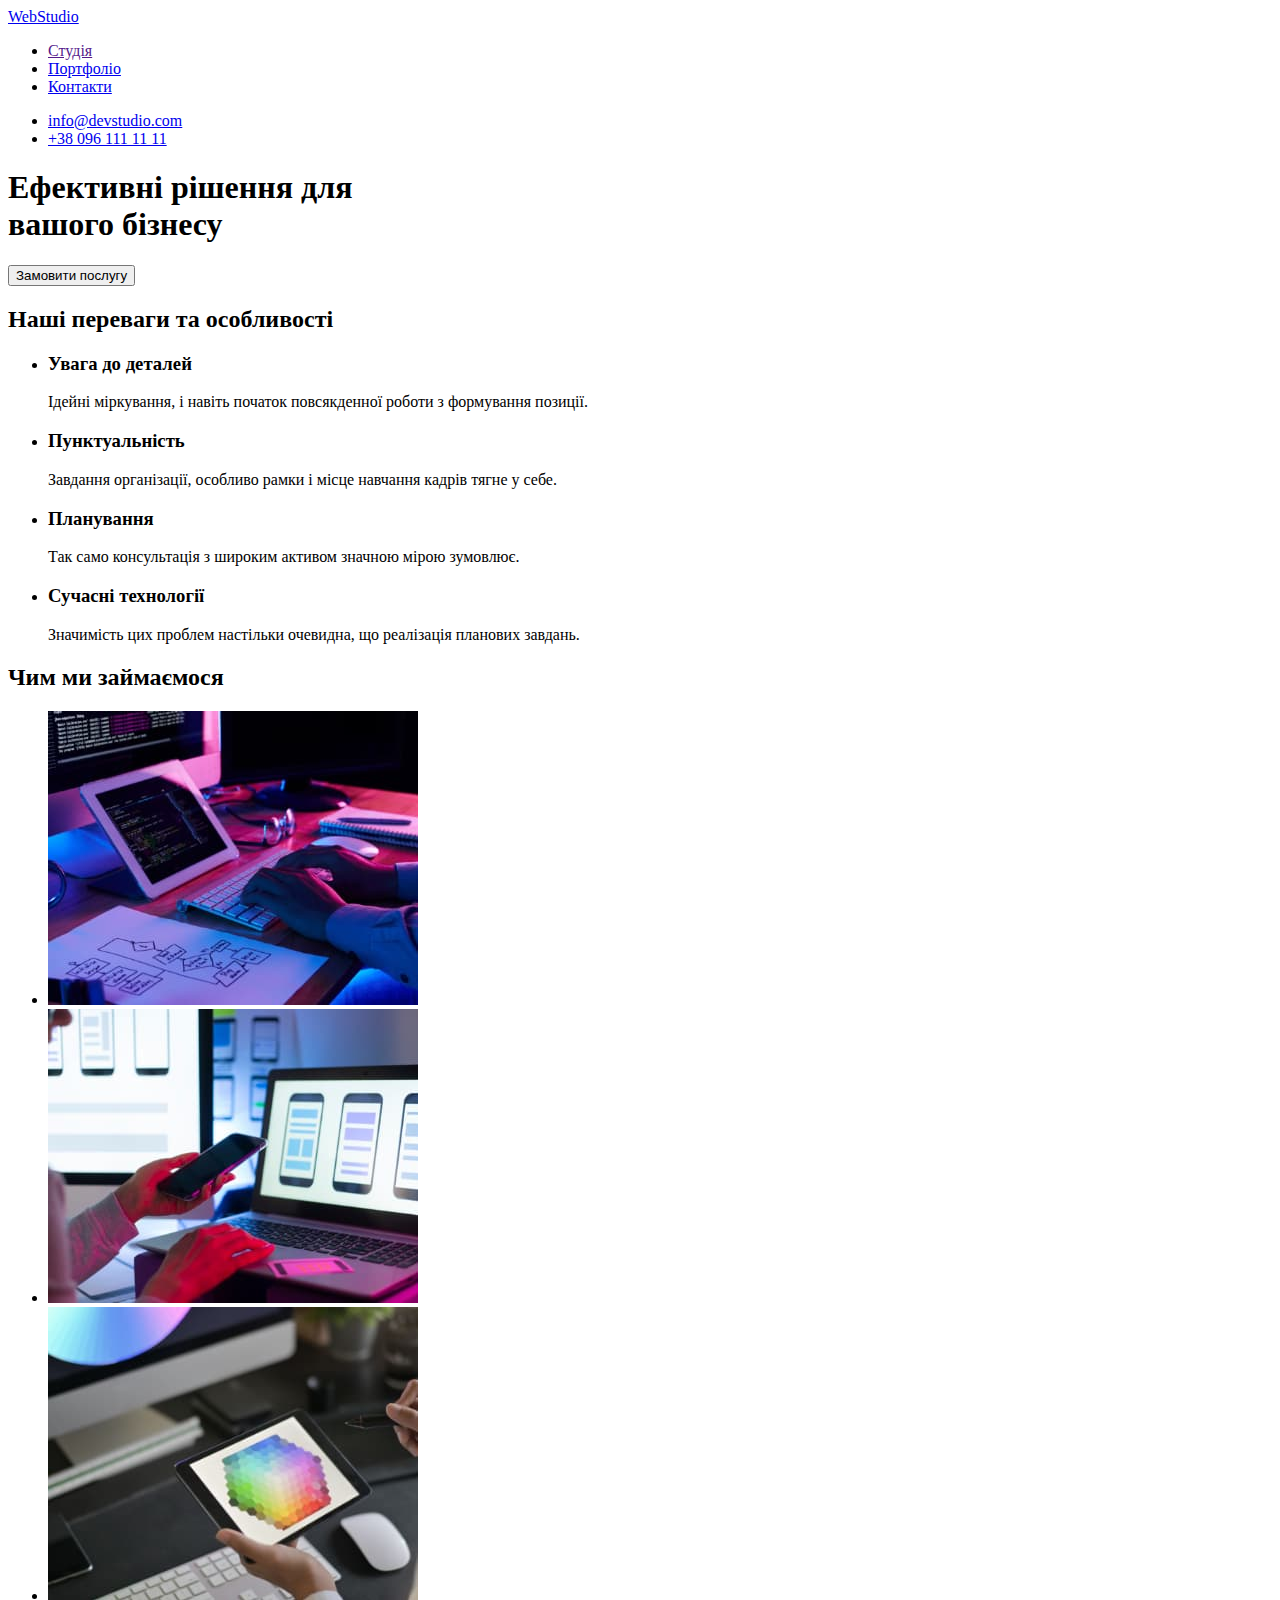
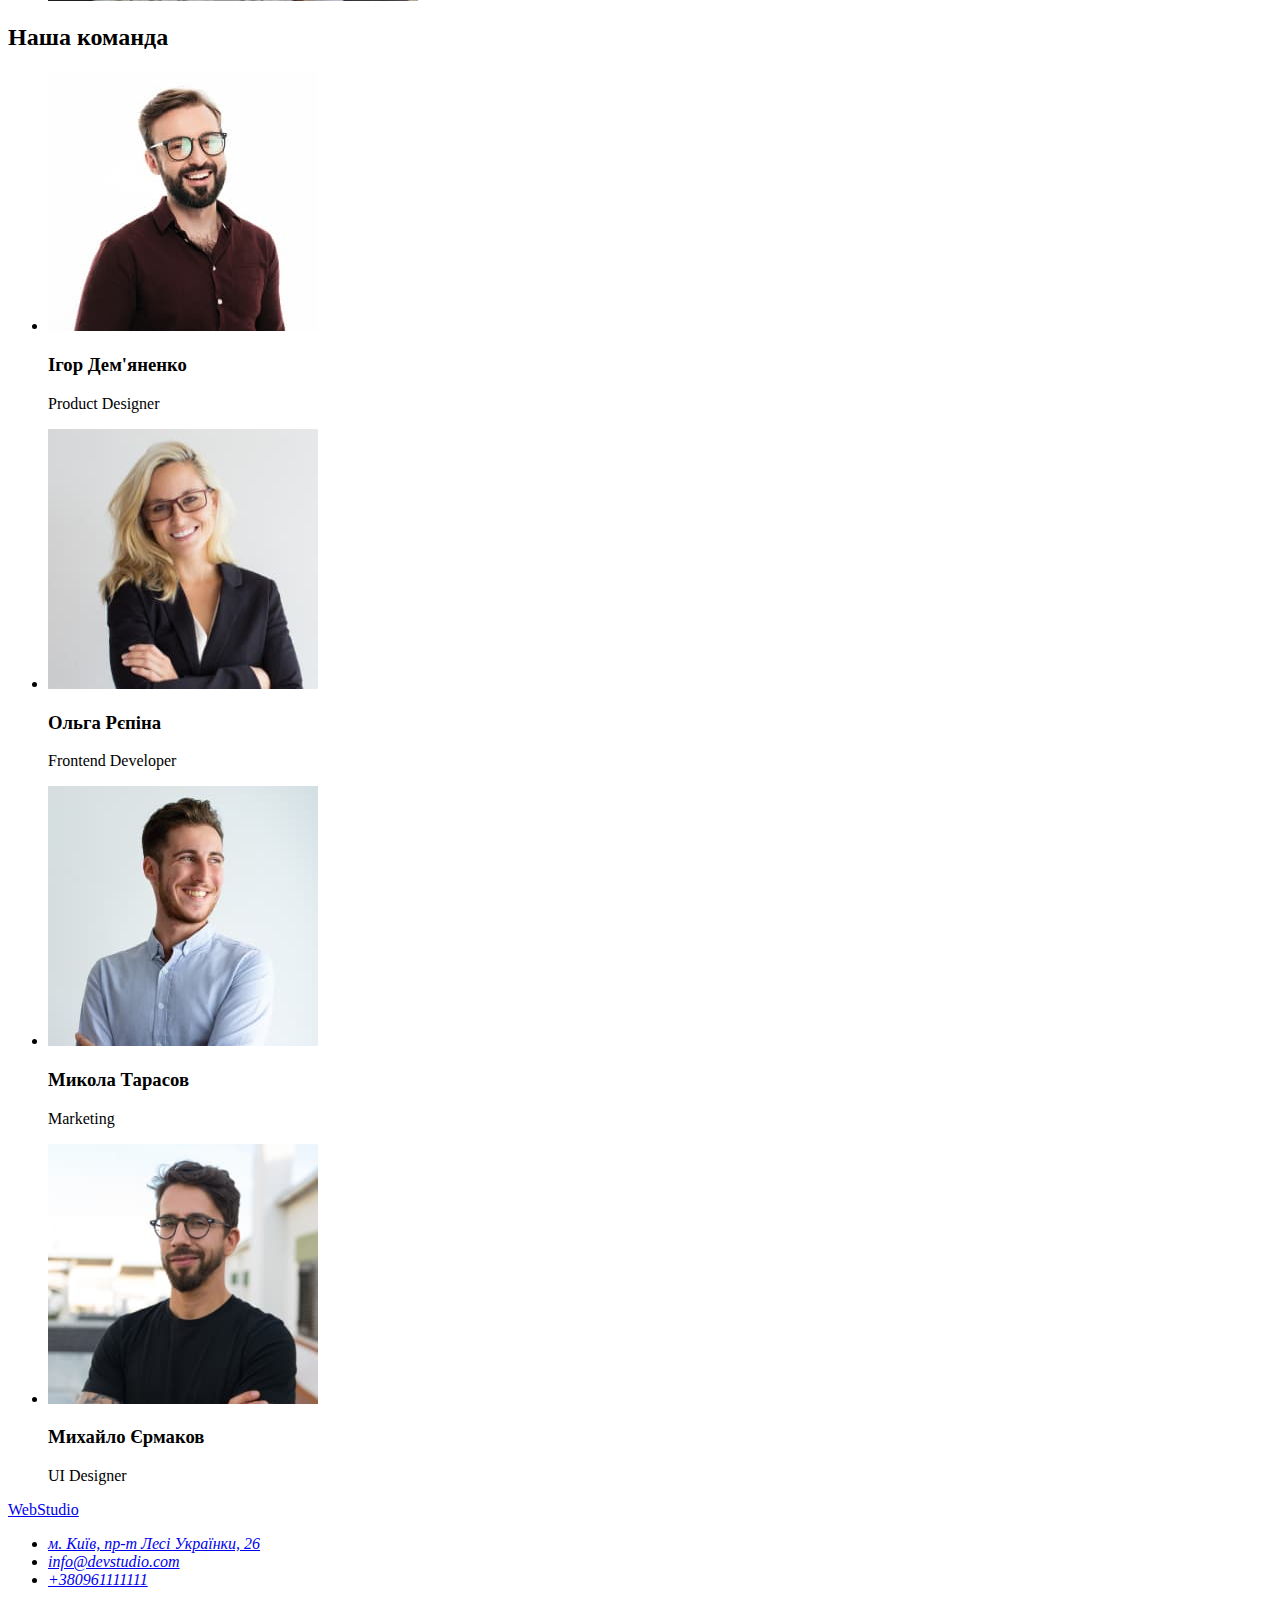
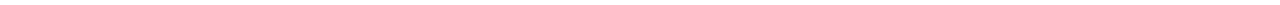
<file: index.html>
<!DOCTYPE html>
<html lang="uk">

<head>
    <meta charset="UTF-8">
    <meta http-equiv="X-UA-Compatible" content="IE=edge">
    <meta name="viewport" content="width=device-width, initial-scale=1.0">
    <title>WebStudio</title>
</head>
<body>
   <header>
        <nav>
            <a class="logo" href="./index.html">WebStudio</a>
            <ul>
                <li><a href="">Студія</a></li>
                <li><a href="#">Портфоліо</a></li>
                <li><a href="#">Контакти</a></li>
            </ul>
        </nav>       
        <ul>
            <li><a href="mailto:info@devstudio.com">info@devstudio.com</a></li>
            <li><a href="tel:+380961111111">+38 096 111 11 11</a></li>
        </ul>       
   </header> 
    <main>
        <!-- Hero -->
        <section>
            <h1>Ефективні рішення для<br> вашого бізнесу</h1>
            <button type="button">Замовити послугу</button>
        </section>    
   
        <!-- Цілі -->
        <section>
            <h2>Наші переваги та особливості</h2>
            <ul>
                <li>
                    <h3>Увага до деталей</h3>
                    <p>Ідейні міркування, і навіть початок повсякденної роботи з формування позиції.</p>
                </li>
                <li>
                    <h3>Пунктуальність</h3>
                    <p>Завдання організації, особливо рамки і місце навчання кадрів тягне у себе.</p>
                </li>
                <li>
                    <h3>Планування</h3>
                    <p>Так само консультація з широким активом значною мірою зумовлює.</p>
                </li>
                <li>
                    <h3>Сучасні технології</h3>
                    <p>Значимість цих проблем настільки очевидна, що реалізація планових завдань.</p>
                </li>
            </ul>
        </section>
        <section>
            <h2>Чим ми займаємося</h2>
            <ul>
                <li><img src="./img/foto1.jpg" alt="фото верстки сайтів" width="370"></li>
                <li><img src="./img/foto2.jpg" alt="фото розробки мобільних додатків" width="370"></li>
                <li><img src="./img/foto3.jpg" alt="фото розробки дизайну проектів" width="370"></li>
            </ul>
        </section>
        <section>
            <h2>Наша команда</h2>
            <ul>
                <li>
                    <img src="./img/igor.jpg" alt="фото Ігора" width="270">
                    <h3>Ігор Дем'яненко</h3>
                    <p>Product Designer</p>
                </li>
                <li>
                    <img src="./img/olga.jpg" alt="фото Ольги" width="270">
                    <h3>Ольга Рєпіна</h3>
                    <p>Frontend Developer</p>
                </li>
                <li>
                    <img src="./img/mikola.jpg" alt="фото Миколи" width="270">
                    <h3>Микола Тарасов</h3>
                    <p>Marketing</p>
                </li>
                <li>
                    <img src="./img/mikhaylo.jpg" alt="фото Михайла" width="270">
                    <h3>Михайло Єрмаков</h3>
                    <p>UI Designer</p>
                </li>
            </ul>
        </section>   
    </main>
    <footer>        
       <a class="logo" href="./index.html">WebStudio</a>    
       <address>
            <ul>
                <li>
                    <a href="https://goo.gl/maps/bX3t1TBztF5oSWhW6" target="_blank" rel="noopener noreferrer nofollow">м. Київ, пр-т Лесі
                    Українки, 26</a>
                </li>
                <li>
                    <a href="mailto:info@devstudio.com" lang="uk">info@devstudio.com</a>
                </li>
                <li>
                    <a href="tel:+380961111111">+380961111111</a>
                </li>
            </ul>    
        </address>
    </footer>
</body>
</html>
</file>
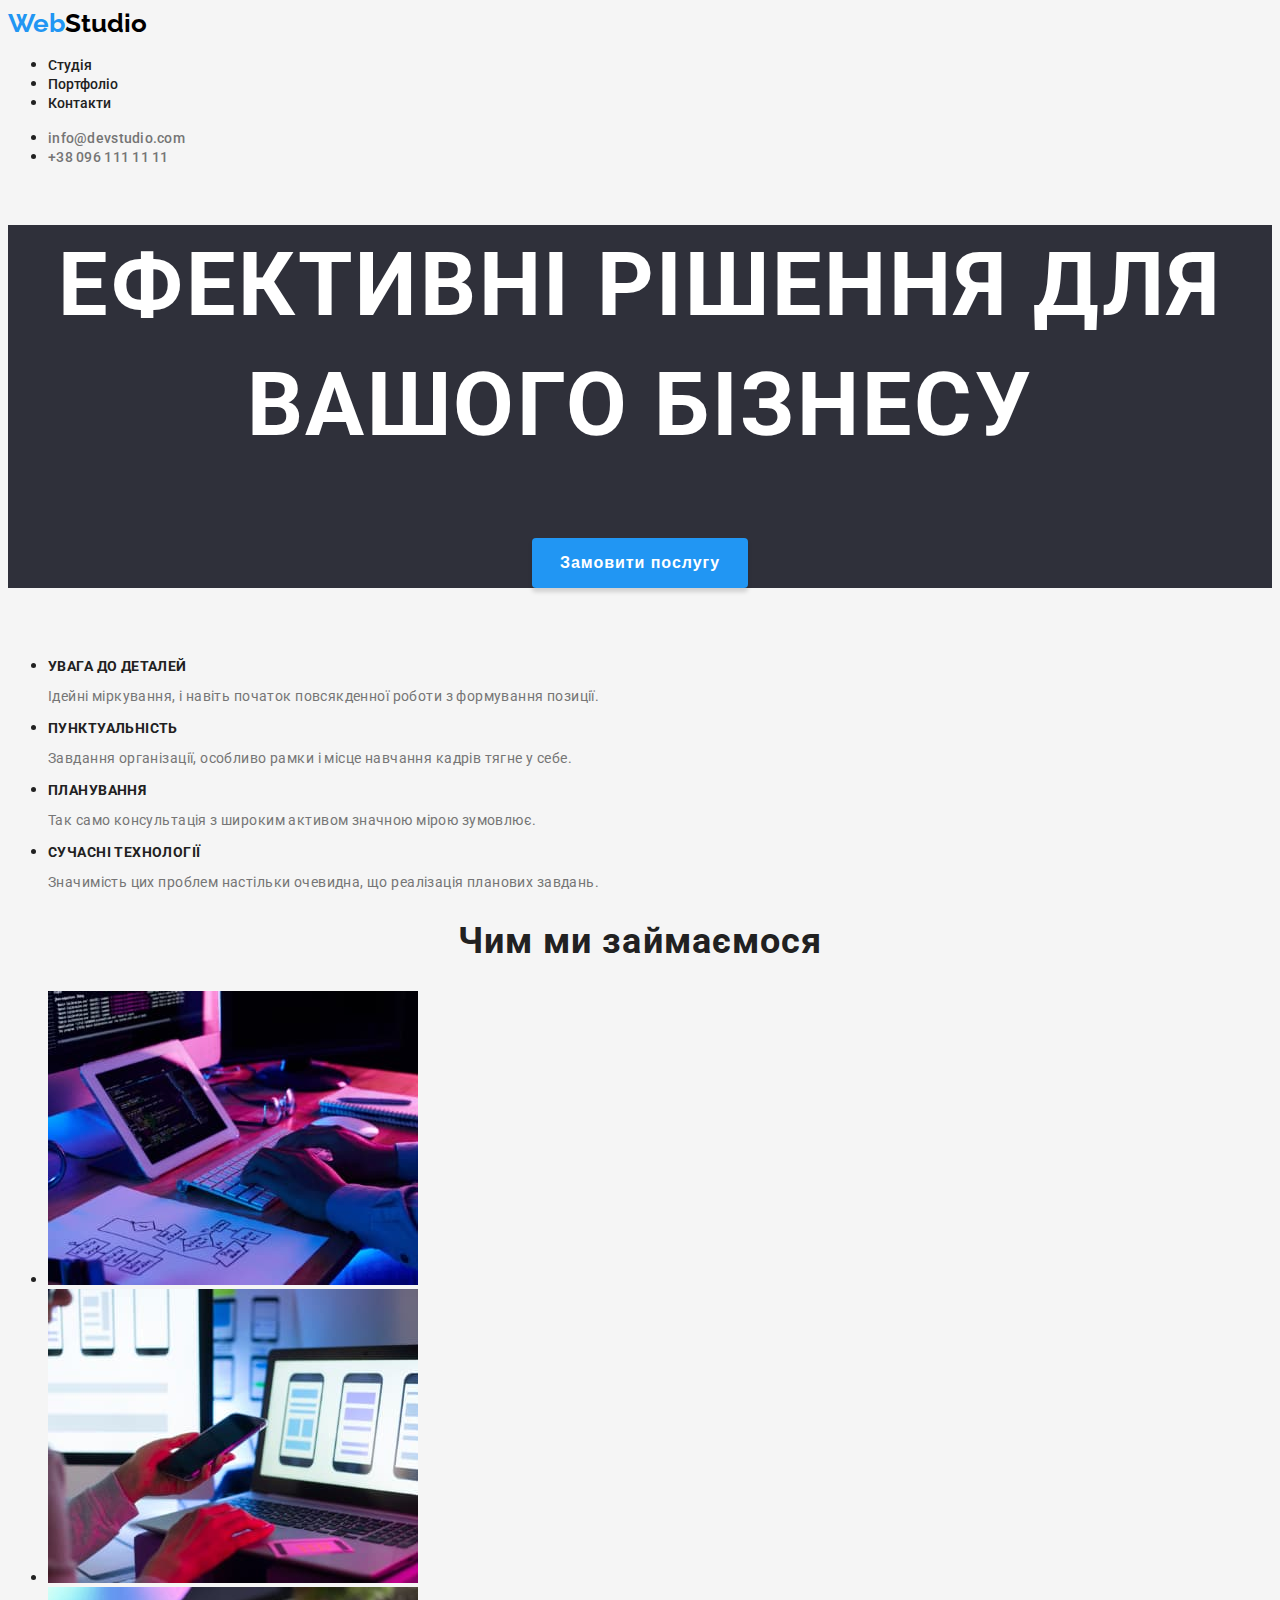
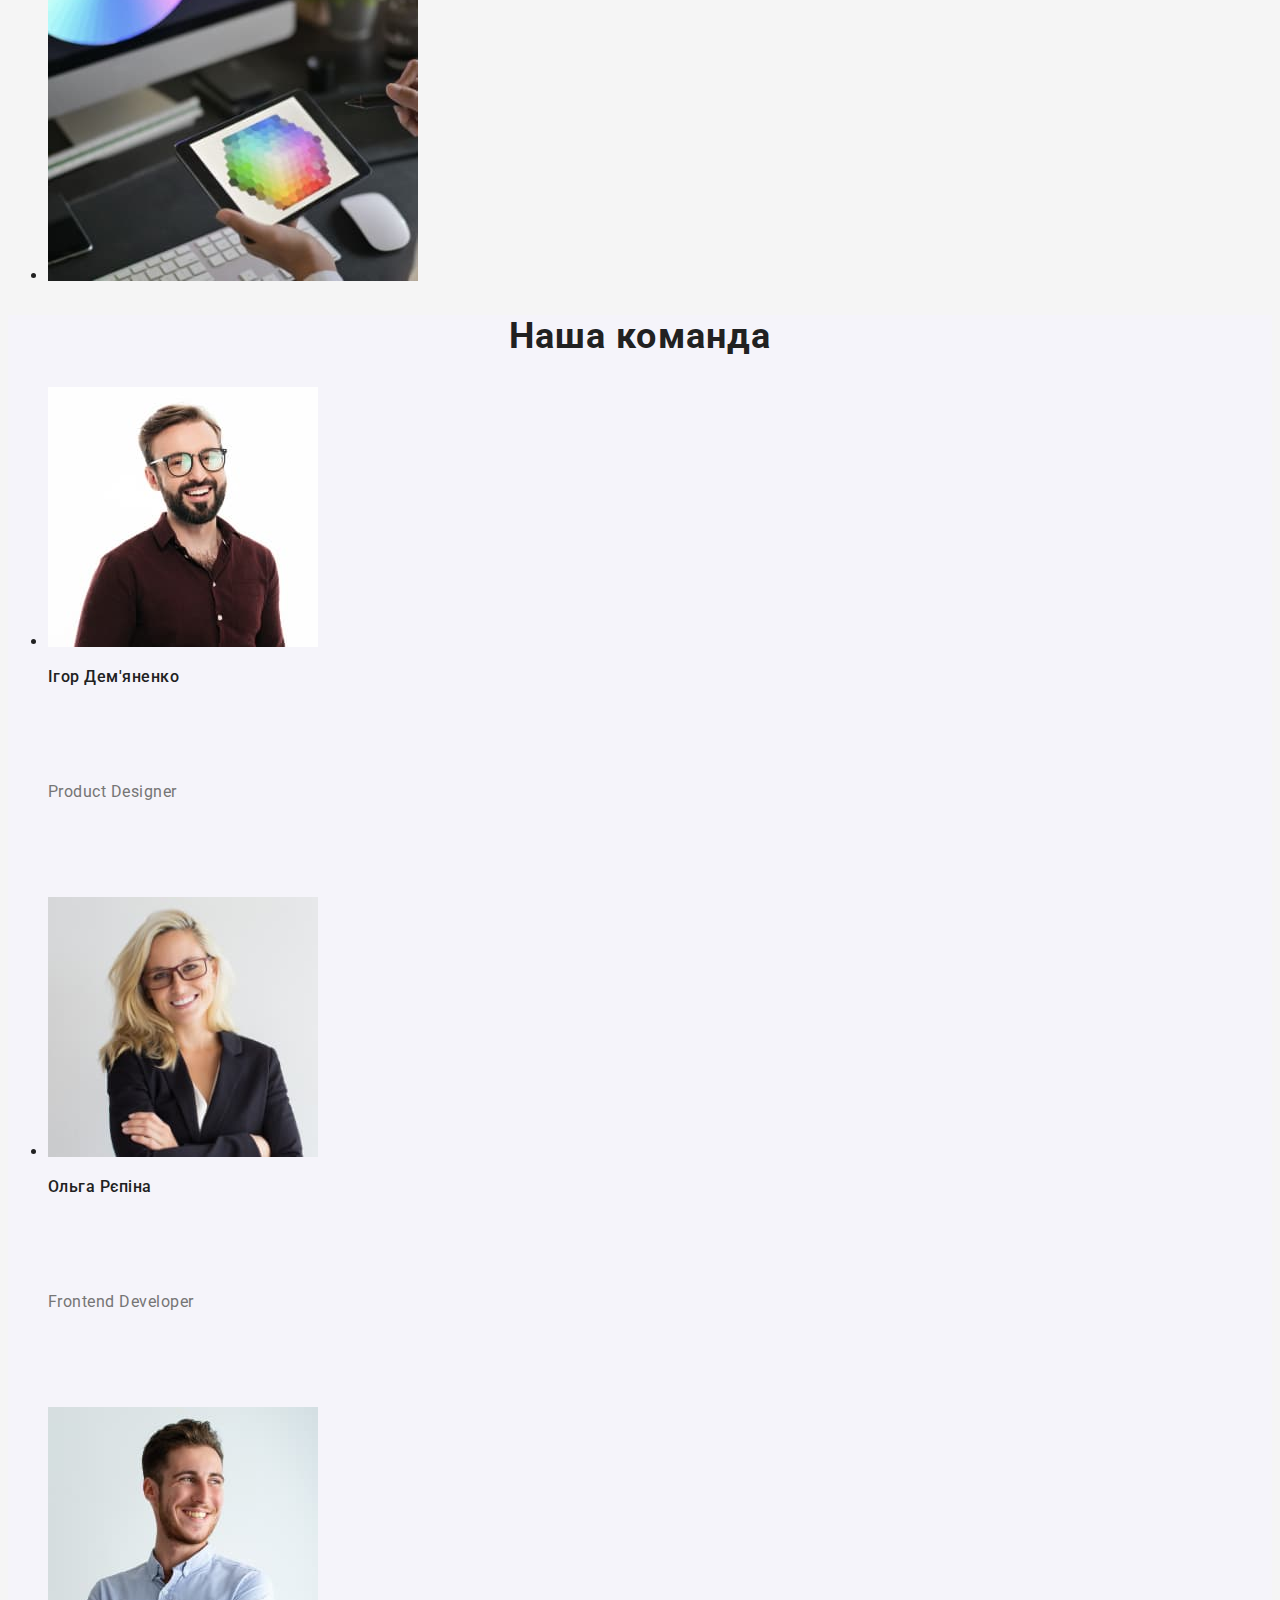
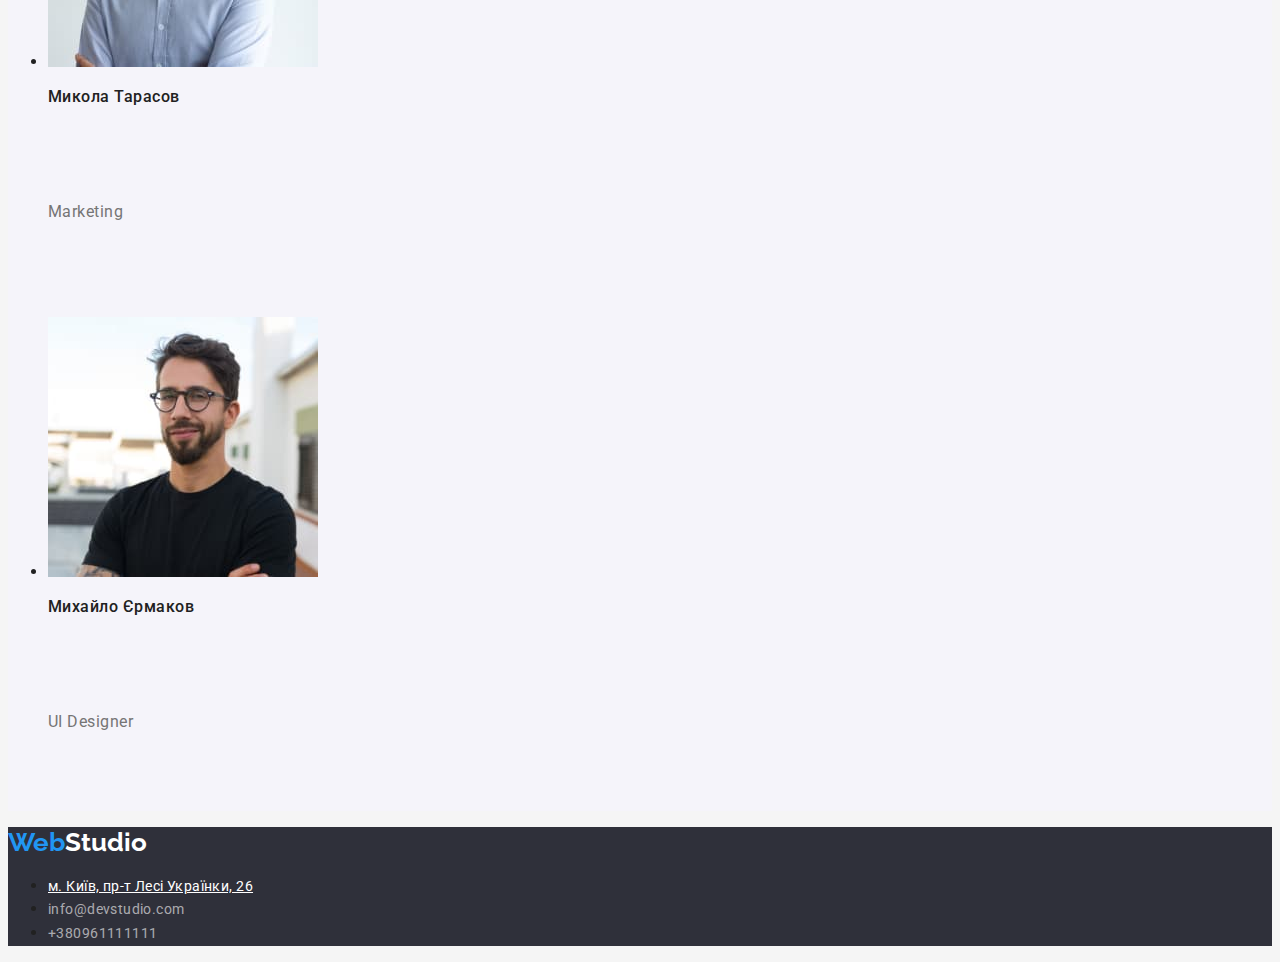
<file: goit-markup-hw-01/index.html>
<!DOCTYPE html>
<html lang="uk">

<head>
    <meta charset="UTF-8">
    <meta http-equiv="X-UA-Compatible" content="IE=edge">
    <meta name="viewport" content="width=device-width, initial-scale=1.0">
    <title>WebStudio</title>
    <link rel="stylesheet" href="./CSS/styles.css">
    <link rel="preconnect" href="https://fonts.googleapis.com">
    <link rel="preconnect" href="https://fonts.gstatic.com" crossorigin>
    <link href="https://fonts.googleapis.com/css2?family=Raleway:wght@700&family=Roboto:wght@400;500;700;900&display=swap"
    rel="stylesheet">
</head>
<body>
   <header >
        <nav>
            <a class="logo" href="./index.html">Web<span class="logo-studio">Studio</span></a>
            <ul>
                <li><a class="link" href="./index.html">Студія</a></li>
                <li><a class="link" href="./portfolio.html">Портфоліо</a></li>
                <li><a class="link" href="#">Контакти</a></li>
            </ul>
        </nav>       
        <ul>
            <li><a class="contacts" href="mailto:info@devstudio.com">info@devstudio.com</a></li>
            <li><a class="contacts" href="tel:+380961111111">+38 096 111 11 11</a></li>
        </ul>       
   </header> 
    <main>
        <!-- Hero -->
        <section class="hero-section">
            <h1>Ефективні рішення для<br> вашого бізнесу</h1>
            <button class="button" type="button">Замовити послугу</button>
        </section>    
   
        <!-- Цілі -->
        <section>
            <h2 class="hidden">Наші переваги та особливості</h2>
            <ul>
                <li>
                    <h3 class="goal-title">Увага до деталей</h3>
                    <p class="goal-text">Ідейні міркування, і навіть початок повсякденної роботи з формування позиції.</p>
                </li>
                <li>
                    <h3 class="goal-title">Пунктуальність</h3>
                    <p class="goal-text">Завдання організації, особливо рамки і місце навчання кадрів тягне у себе.</p>
                </li>
                <li>
                    <h3 class="goal-title">Планування</h3>
                    <p class="goal-text">Так само консультація з широким активом значною мірою зумовлює.</p>
                </li>
                <li>
                    <h3 class="goal-title">Сучасні технології</h3>
                    <p class="goal-text">Значимість цих проблем настільки очевидна, що реалізація планових завдань.</p>
                </li>
            </ul>
        </section>
        <section>
            <h2 class="section-title">Чим ми займаємося</h2>
            <ul>
                <li><img class="work-foto" src="./img/foto1.jpg" alt="фото верстки сайтів" width="370"></li>
                <li><img class="work-foto" src="./img/foto2.jpg" alt="фото розробки мобільних додатків" width="370"></li>
                <li><img class="work-foto" src="./img/foto3.jpg" alt="фото розробки дизайну проектів" width="370"></li>
            </ul>
        </section>
        <section class="staff-section">
            <h2 class="section-title">Наша команда</h2>
            <ul>
                <li>
                    <img src="./img/igor.jpg" alt="фото Ігора" width="270">
                    <h3 class="staff-name">Ігор Дем'яненко</h3>
                    <p class="staff-profession">                        
                        <span lang="en">Product Designer</span>
                    </p>
                </li>
                <li>
                    <img src="./img/olga.jpg" alt="фото Ольги" width="270">
                    <h3 class="staff-name">Ольга Рєпіна</h3>
                    <p class="staff-profession">
                        <span lang="en">Frontend Developer</span>                        
                    </p>
                </li>
                <li>
                    <img src="./img/mikola.jpg" alt="фото Миколи" width="270">
                    <h3 class="staff-name">Микола Тарасов</h3>
                    <p class="staff-profession">
                        <span lang="en">Marketing</span>
                    </p>
                </li>
                <li>
                    <img src="./img/mikhaylo.jpg" alt="фото Михайла" width="270">
                    <h3 class="staff-name">Михайло Єрмаков</h3>
                    <p class="staff-profession">
                        <span lang="en">UI Designer</span> 
                    </p>
                </li>
            </ul>
        </section>   
    </main>
    <footer class="footer-section">        
        <a class="logo" href="./index.html">Web<span class="logo-studio-footer">Studio</span></a>
       <address>
            <ul>
                <li>
                    <a class="adress-title" href="https://goo.gl/maps/bX3t1TBztF5oSWhW6" target="_blank" rel="noopener noreferrer nofollow">м. Київ, пр-т Лесі
                    Українки, 26</a>
                </li>
                <li>
                    <a class="footer-link" href="mailto:info@devstudio.com" lang="uk">info@devstudio.com</a>
                </li>
                <li>
                    <a class="footer-link" href="tel:+380961111111">+380961111111</a>
                </li>
            </ul>    
        </address>
    </footer>
</body>
</html>
</file>
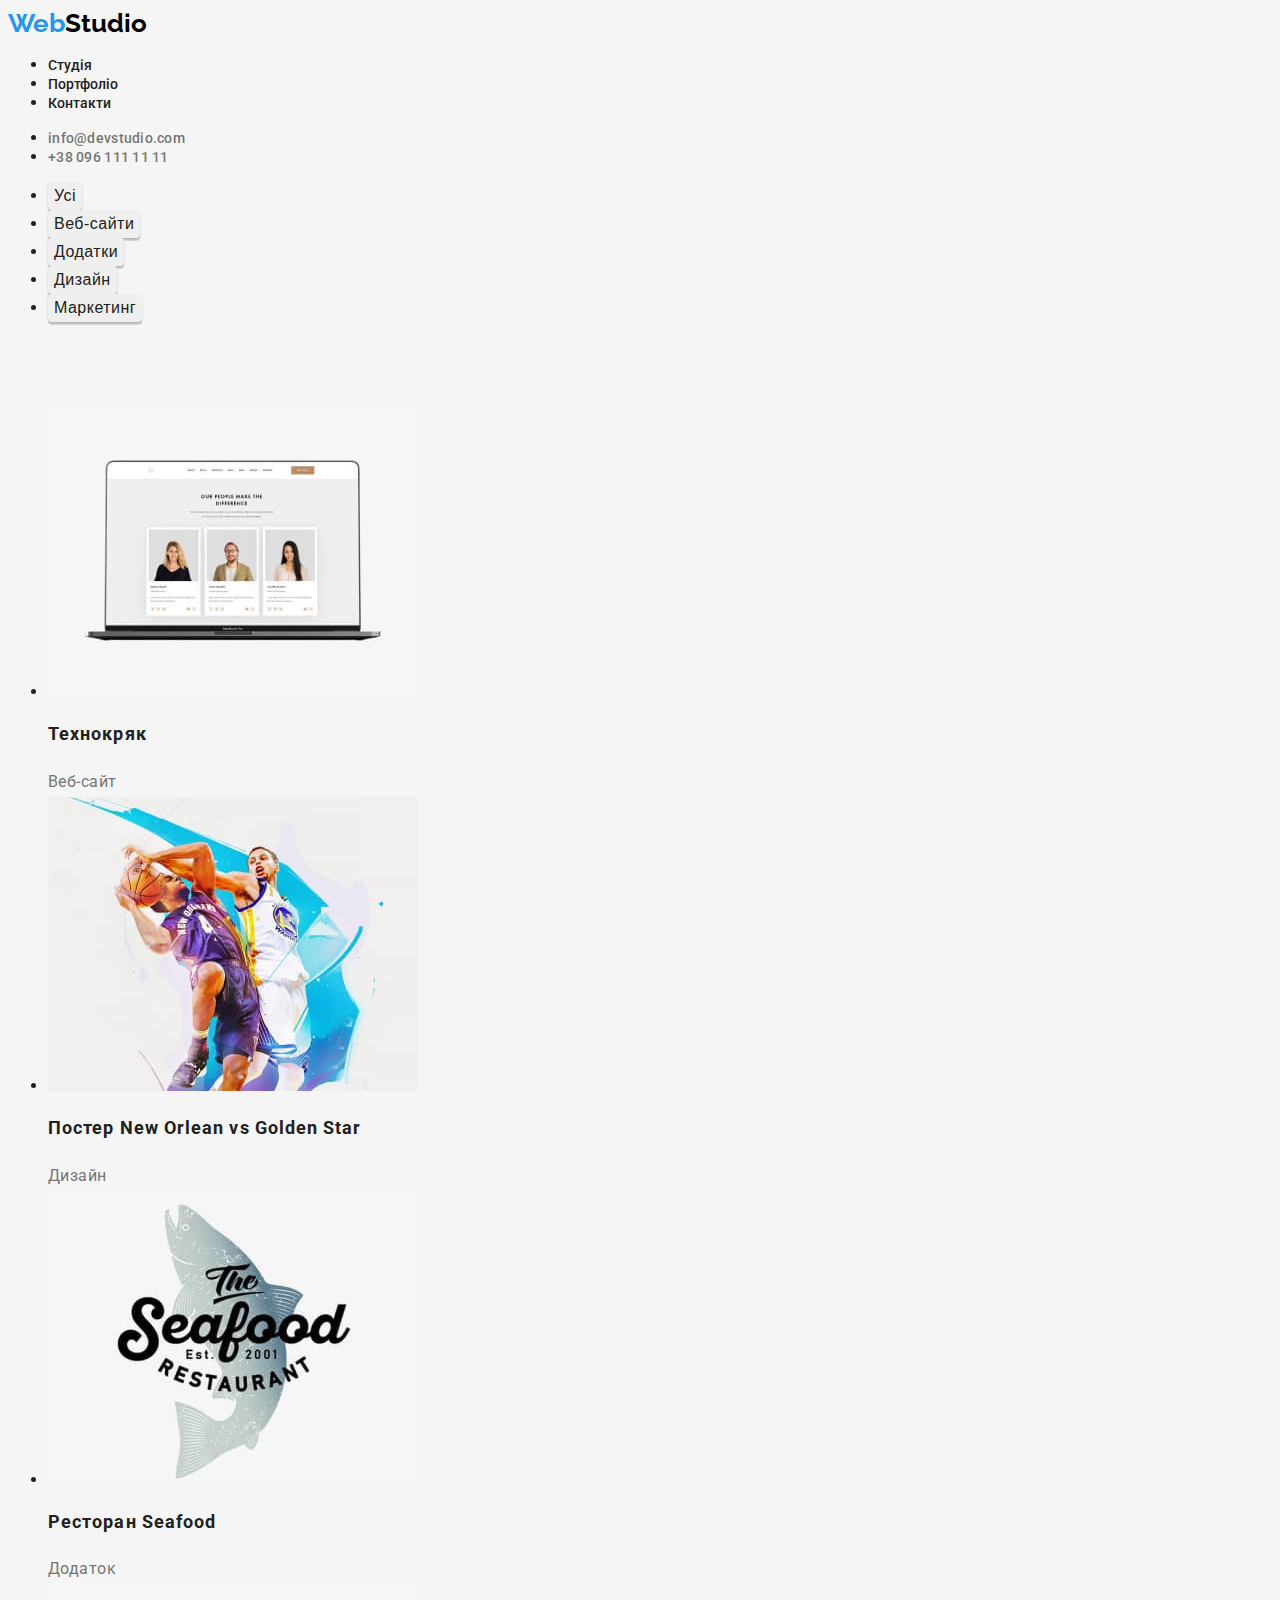
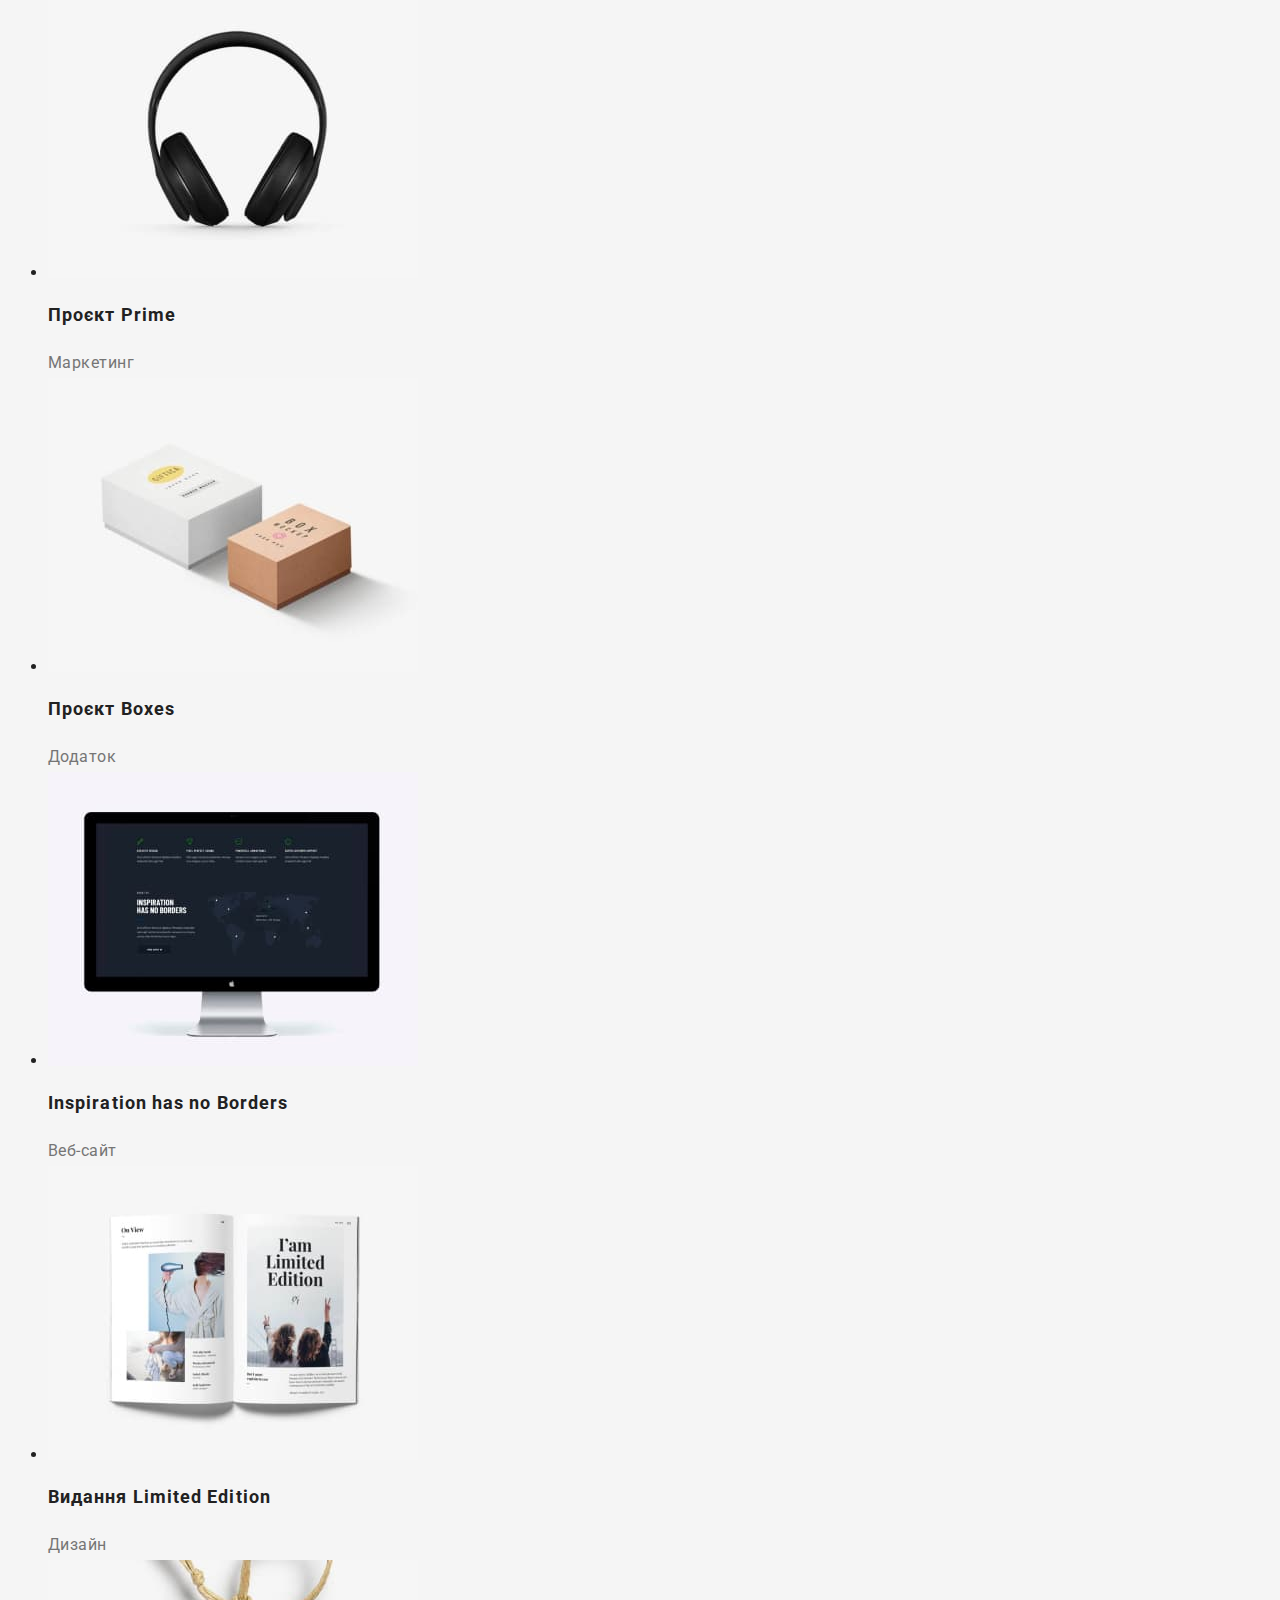
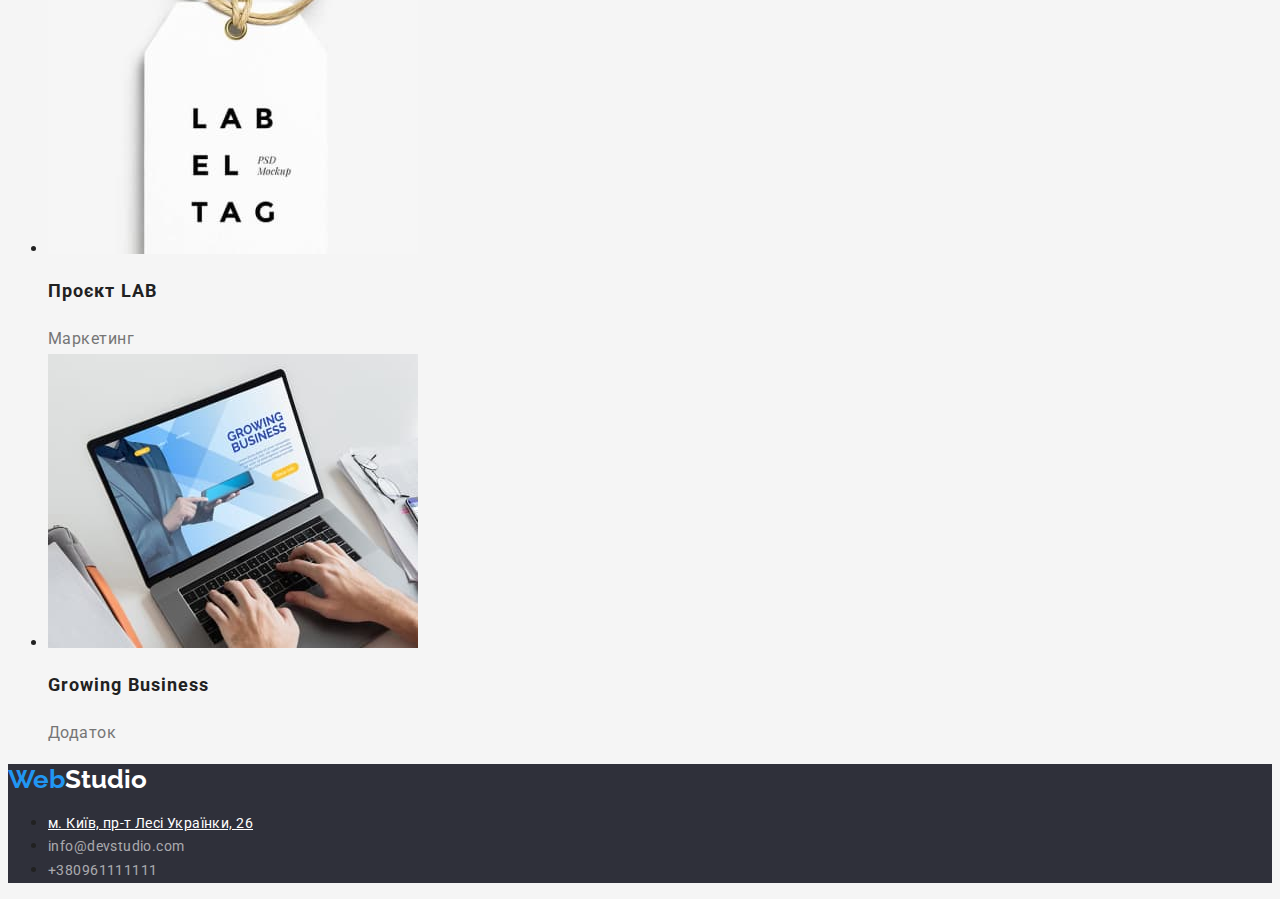
<file: goit-markup-hw-01/portfolio.html>
<!DOCTYPE html>
<html lang="uk">

<head>
    <meta charset="UTF-8">
    <meta http-equiv="X-UA-Compatible" content="IE=edge">
    <meta name="viewport" content="width=device-width, initial-scale=1.0">
    <title>Portfolio</title>
    <link rel="stylesheet" href="./CSS/styles.css">
    <link rel="preconnect" href="https://fonts.googleapis.com">
    <link rel="preconnect" href="https://fonts.gstatic.com" crossorigin>
    <link href="https://fonts.googleapis.com/css2?family=Raleway:wght@700&family=Roboto:wght@400;500;700;900&display=swap" rel="stylesheet">
</head>
<body>
    <header>
        <nav>
            <a class="logo" href="./index.html">Web<span class="logo-studio">Studio</span></a>
            <ul>
                <li><a class="link" href="./index.html">Студія</a></li>
                <li><a class="link" href="./portfolio.html">Портфоліо</a></li>
                <li><a class="link" href="#">Контакти</a></li>
            </ul>
        </nav>
        <ul>
            <li><a class="contacts" href="mailto:info@devstudio.com">info@devstudio.com</a></li>
            <li><a class="contacts" href="tel:+380961111111">+38 096 111 11 11</a></li>
        </ul>
            <ul>
                <li><button class="button-portfolio" type="button">Усі</button></li>
                <li><button class="button-portfolio" type="button">Веб-сайти</button></li>
                <li><button class="button-portfolio" type="button">Додатки</button></li>
                <li><button class="button-portfolio" type="button">Дизайн</button></li>
                <li><button class="button-portfolio" type="button">Маркетинг</button></li>
            </ul>
    </header>
    <main>
        <section class="portfolio-section">
            <h1 class="hidden">Наше Портфоліо</h1>
            <ul>
                <li>
                    <img src="./img/thcrack.jpg" alt="laptop foto" width="370"
                    height="294">
                    <h2 class="portfolio-title">Технокряк</h2>
                    <a class="portfolio-link" href="#">Веб-сайт</a>
                </li>
                <li>
                    <img src="./img/neworlean.jpg" alt="basket foto" width="370"
                    height="294">
                    <h2 class="portfolio-title">Постер New Orlean vs Golden Star</h2>
                    <a class="portfolio-link" href="#">Дизайн</a>
                </li>
                <li>
                    <img src="./img/restoraunt.jpg" alt="restourant logo foto" width="370"
                    height="294">
                    <h2 class="portfolio-title">Ресторан <span lang="en">Seafood</span></h2>
                    <a class="portfolio-link" href="#">Додаток</a>
                </li>
                <li>
                    <img src="./img/pjprime.jpg" alt="headfone foto" width="370"
                    height="294">
                    <h2 class="portfolio-title">Проєкт Prime</h2>
                    <a class="portfolio-link" href="#">Маркетинг</a>
                </li>
                <li>
                    <img src="./img/boxs.jpg" alt="bpxes foto" width="370"
                    height="294">
                    <h2 class="portfolio-title">Проєкт <span lang="en">Boxes</span></h2>
                    <a class="portfolio-link" href="#">Додаток</a>
                </li>
                <li>
                    <img src="./img/inspirbord.jpg" alt="monitor foto" width="370"
                    height="294">
                    <h2 class="portfolio-title"><span lang="en">Inspiration has no Borders</span></h2>
                    <a class="portfolio-link" href="#">Веб-сайт</a>
                </li>
                <li>
                    <img src="./img/limed.jpg" alt="magazine foto" width="370"
                    height="294">
                    <h2 class="portfolio-title">Видання <span lang="en">Limited Edition</span></h2>
                    <a class="portfolio-link" href="#">Дизайн</a>
                </li>
                <li>
                    <img src="./img/plab.jpg" alt="lab foto" width="370"
                    height="294">
                    <h2 class="portfolio-title">Проєкт <span lang="en">LAB</span></h2>
                    <a class="portfolio-link" href="#">Маркетинг</a>
                </li>
                <li>
                    <img src="./img/grbus.jpg" alt="laprop buisnes foto" width="370"
                    height="294">
                    <h2 class="portfolio-title"><span lang="en">Growing Business</span></h2>
                    <a class="portfolio-link" href="#">Додаток</a>
                </li>
            </ul>
        </section>
       
    </main>
    <footer class="footer-section">
        <a class="logo" href="./index.html">Web<span class="logo-studio-footer">Studio</span></a>
        <address>
            <ul>
                <li>
                    <a class="adress-title" href="https://goo.gl/maps/bX3t1TBztF5oSWhW6" target="_blank"
                        rel="noopener noreferrer nofollow">м. Київ, пр-т Лесі
                        Українки, 26</a>
                </li>
                <li>
                    <a class="footer-link" href="mailto:info@devstudio.com" lang="uk">info@devstudio.com</a>
                </li>
                <li>
                    <a class="footer-link" href="tel:+380961111111">+380961111111</a>
                </li>
            </ul>
        </address>
    </footer>
</body>
</html>
</file>
<file: goit-markup-hw-01/CSS/styles.css>
:root {
    --color-primary: #212121;
    --color-contacts: #757575;
    --color-white: #fff;
    --color-staff-section: #F5F4FA;
    --color-footer: #2F303A;
    --color-background: #F5F5F5;
    --color-background-brend: #2F303A;
    --color-action: #2196F3;
    --color-logo-studio: #000000;

}

body {
    font-family: 'Roboto', sans-serif;
    color: var(--color-primary);
    font-weight: 400;
    font-size: 16px;
    background-color: var(--color-background);
}

.link {
    color: var(--color-primary);
    font-weight: 500;
    font-size: 14px;
    line-height: 1.14;
    text-decoration: none;
}
.link:hover {
    color: var(--color-action);
}

.portfolio-link {
    color: var(--color-contacts);
    font-size: 16px;
    line-height: 1.875;       
    letter-spacing: 0.03em;
    text-decoration: none;    
}

.contacts {
    color: var(--color-contacts);
    text-decoration: none;
    font-weight: 500;
    font-size: 14px;
    line-height: 1.14x;
    letter-spacing: 0.02em;
}
.contacts:hover {
    color: var(--color-action);
}


.logo {
    font-family: 'Raleway';
    font-style: normal;
    font-weight: 700;
    font-size: 26px;
    line-height: 1.19;
    color: var(--color-action);
    text-decoration: none;
}
.logo-studio {
    color: var(--color-logo-studio);
}

.hero-section {
    color: var(--color-white);
    background-color: var(--color-background-brend);
    font-weight: 900;
    font-size: 44px;
    line-height: 1.3636;   
    text-align: center;
    text-transform: uppercase;
    letter-spacing: 0.06em;
}

.button {
    color: var(--color-white);
    background-color:var(--color-action);
    border: none;
    font-weight: 700;
    font-size: 16px;
    line-height: 1.875;
    align-items: center;
    text-align: center;
    letter-spacing: 0.06em;
    cursor: pointer;
    width: 216px;
    height: 50px;
    left: 692px;
    top: 430px;
    box-shadow: 0px 4px 4px rgba(0, 0, 0, 0.15);
    border-radius: 4px;
}   

.button-portfolio {
    color: var(--color-primary);
    border-radius: 4px;
    border: none;
    box-shadow: 0px 3px 1px rgba(0, 0, 0, 0.1), 0px 1px 2px rgba(0, 0, 0, 0.08), 0px 2px 2px rgba(0, 0, 0, 0.12);
    font-weight: 500;
    font-size: 16px;
    line-height: 1.625;
    text-align: center;
    letter-spacing: 0.03em;
    cursor: pointer;
}

.button-portfolio:hover {
    color: var(--color-white);
    background-color: var(--color-action);
}


.hidden {
    visibility: hidden;
}

.goal-title {
    color: var(--color-primary);
    font-weight: 700;
    font-size: 14px;
    line-height: 16px;
    letter-spacing: 0.03em;
    text-transform: uppercase;
}
.goal-text {
    font-size: 14px;
    line-height: 1.143;     
    letter-spacing: 0.03em;
    color: var(--color-contacts);
}

.section-title {
    font-weight: 700;
    font-size: 36px;
    line-height: 1.1666;
    text-align: center;
    letter-spacing: 0.03em;
   color: var(--color-primary);
}

.work-foto {

}

.portfolio-foto {

}

.staff-section {
   background-color: var(--color-staff-section);
}
.staff-name {
    font-weight: 500;
    font-size: 16px;
    line-height: 19px;
    letter-spacing: 0.03em;
    color: var(--color-primary);
}

.staff-profession {
    font-size: 16px;
    line-height: 11.1875;   
    letter-spacing: 0.03em;
    color: var(--color-contacts);
}

.footer-section {
    background-color: var(--color-footer);
 }

.logo-studio-footer {
    color: var(--color-white);
}

.adress-title {
    font-style: normal;
    font-size: 14px;
    line-height: 24px;
    letter-spacing: 0.03em;
    color: var(--color-white);
}
.footer-link {
    font-style: normal;
    text-decoration: none;
    font-size: 14px;
    line-height: 1.714;        
    letter-spacing: 0.03em;        
    color: rgba(255, 255, 255, 0.6);

}

.portfolio-section {

}

.portfolio-title {
    font-weight: 700;
    font-size: 18px;
    line-height: 2;      
    letter-spacing: 0.06em;
    color: var(--color-primary);
}
</file>
